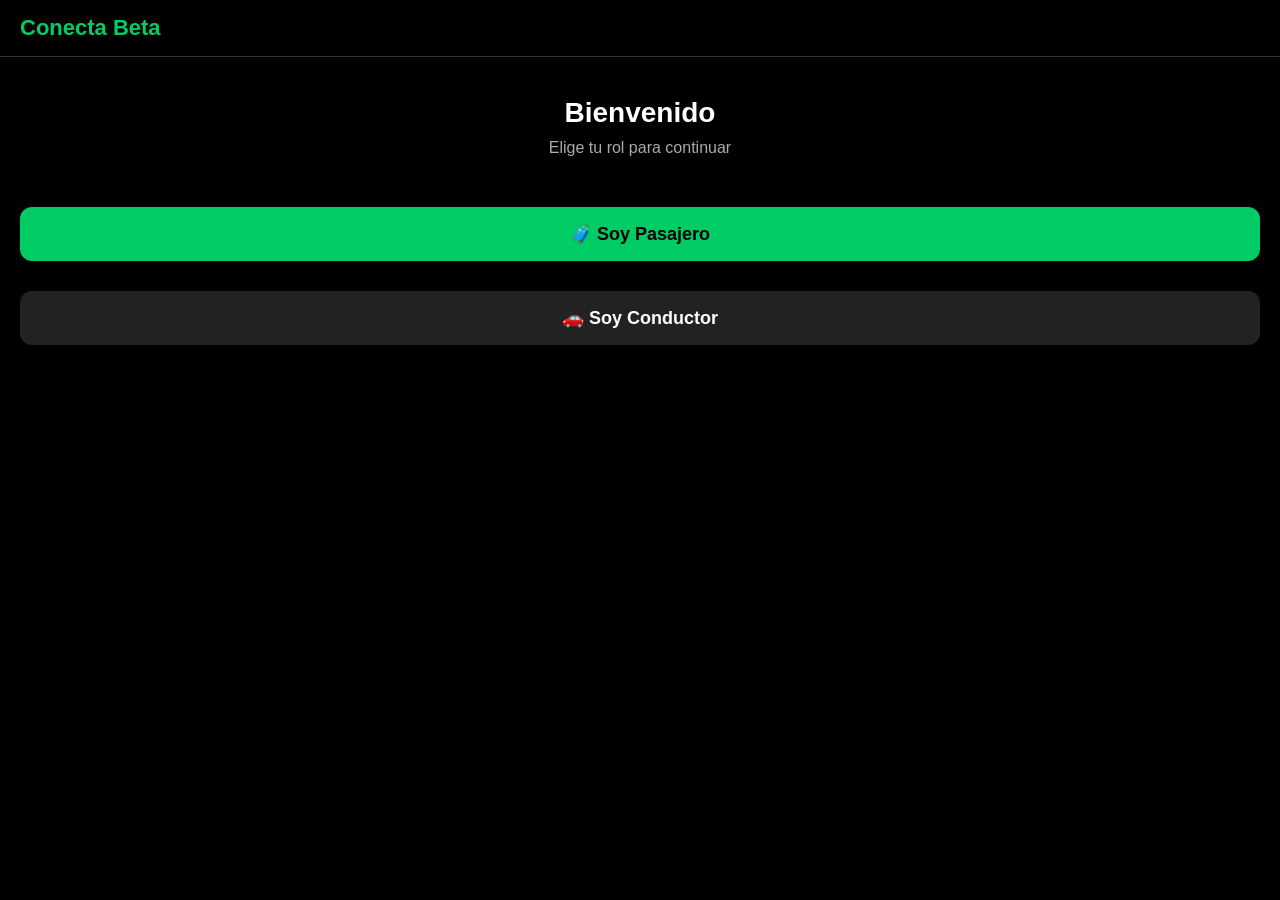
<file: index.html>
<!DOCTYPE html>
<html lang="es">
<head>
  <meta charset="UTF-8">
  <meta name="viewport" content="width=device-width, initial-scale=1.0">
  <title>Conecta Beta Vl.0</title>
  <link rel="stylesheet" href="css/style.css">
</head>
<body>
  <div class="header">
    <div class="logo">Conecta Beta</div>
  </div>

  <div style="padding: 40px 20px; text-align: center;">
    <h1 style="font-size: 28px; margin-bottom: 10px;">Bienvenido</h1>
    <p style="color: #aaa; margin-bottom: 40px;">Elige tu rol para continuar</p>

    <a href="pasajero.html" style="text-decoration: none;">
      <button class="btn btn-primary" style="margin-bottom: 20px;">
        🧳 Soy Pasajero
      </button>
    </a>

    <a href="conductor.html" style="text-decoration: none;">
      <button class="btn btn-secondary">
        🚗 Soy Conductor
      </button>
    </a>
  </div>

  <script src="js/config.js"></script>
</body>
</html>
</file>
<file: css/style.css>
/* css/style.css */
* {
    margin: 0;
    padding: 0;
    box-sizing: border-box;
}

body {
    font-family: -apple-system, BlinkMacSystemFont, 'Segoe UI', Roboto, Oxygen, Ubuntu, Cantarell, sans-serif;
    background-color: #000000;
    color: #ffffff;
    min-height: 100vh;
}

.header {
    background: #000;
    padding: 15px 20px;
    display: flex;
    justify-content: space-between;
    align-items: center;
    border-bottom: 1px solid #333;
}

.logo {
    font-size: 22px;
    font-weight: bold;
    color: #00cc66;
}

.card {
    background: #111;
    border-radius: 16px;
    padding: 20px;
    margin: 15px;
    box-shadow: 0 4px 15px rgba(0,0,0,0.5);
}

.btn {
    width: 100%;
    padding: 16px;
    font-size: 18px;
    font-weight: 600;
    border: none;
    border-radius: 12px;
    margin: 10px 0;
    cursor: pointer;
}

.btn-primary {
    background: #00cc66;
    color: black;
}

.btn-secondary {
    background: #222;
    color: white;
}

.input {
    width: 100%;
    padding: 14px;
    background: #222;
    border: 1px solid #444;
    border-radius: 10px;
    color: white;
    font-size: 16px;
    margin: 8px 0;
}

.status {
    padding: 10px 15px;
    border-radius: 50px;
    font-weight: 600;
    text-align: center;
    margin: 10px 0;
}

.ride-card {
    background: #1a1a1a;
    border-left: 5px solid #00cc66;
}
</file>
